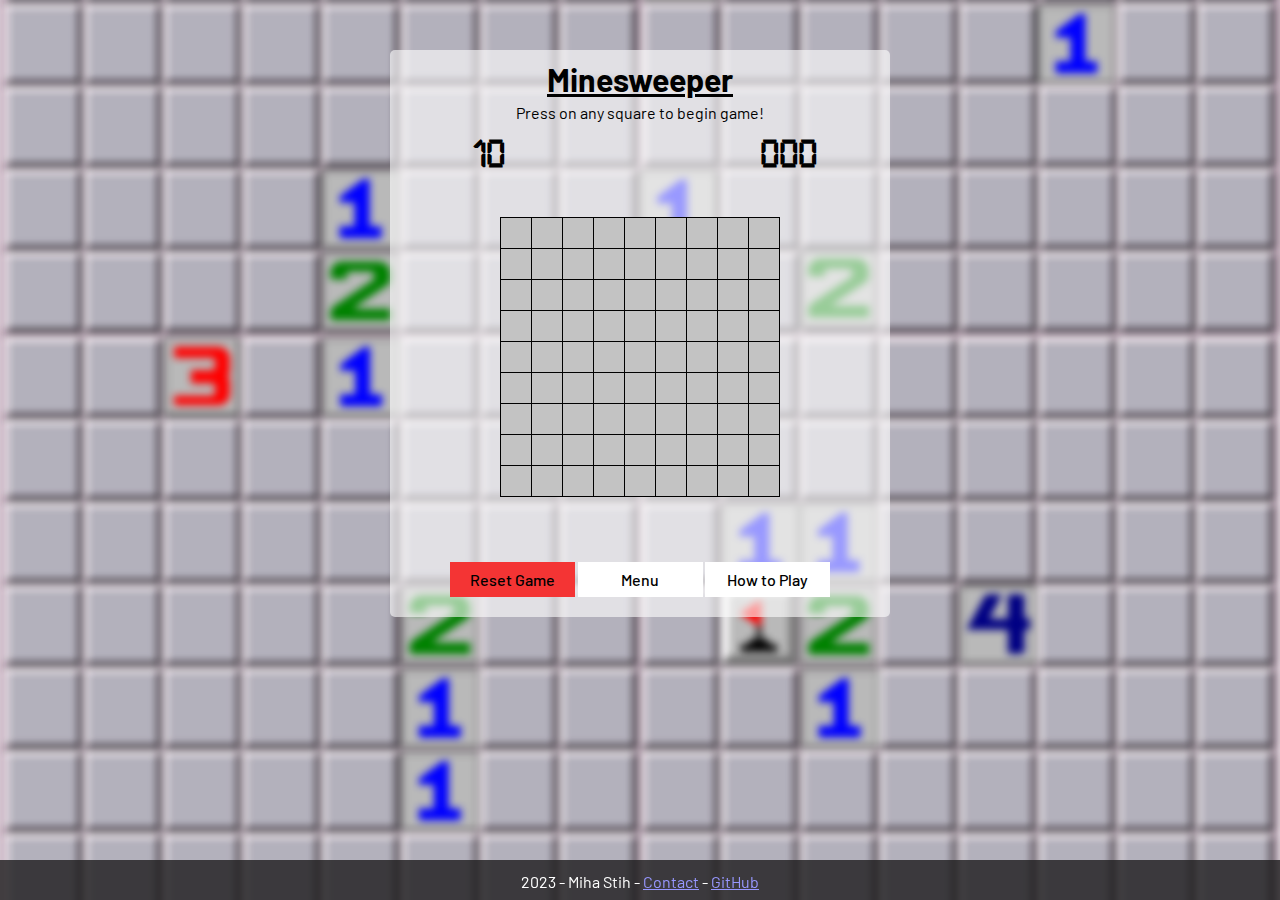
<file: game.html>
<!DOCTYPE html>
<html lang="en">

<head>
    <meta charset="UTF-8">
    <meta http-equiv="X-UA-Compatible" content="IE=edge">
    <meta name="viewport" content="width=device-width, initial-scale=1.0">
    <title>Minesweeper</title>
    <link rel="stylesheet" href="game.css">
    <link href="https://fonts.googleapis.com/css2?family=Barlow" rel="stylesheet">
    <link rel="icon" href="images/landmine-icon.png">
</head>

<body>
    <div class="container">
        <h1 id="title">Minesweeper</h1>
        <p id="message">Press on any square to begin game!</p>
        <div class="above-table">
            <h2 id="flags-left">000</h2>
            <h2 id="smiley"></h2>
            <h2 id="timer">000</h2>
        </div>
        <div id="boardcontainer">
            <div id="board">
            </div>
        </div>
        <div class="btns">
            <button id="reset-btn" onclick="window.location.href=window.location.href">Reset Game</button>
            <a href="index.html"><button id="menu-btn">Menu</button></a>
            <a href="instructions.html"><button id="instruction-btn">How to Play</button></a>
        </div>

    </div>
    <footer>
        <div class="footer-content">
            2023 - Miha Stih -
            <a href="mailto:mstih@proton.me">Contact</a>
            -
            <a href="https://github.com/mstih">GitHub</a>
        </div>
    </footer>
    <script src="app.js"></script>
</body>
</html>
</file>
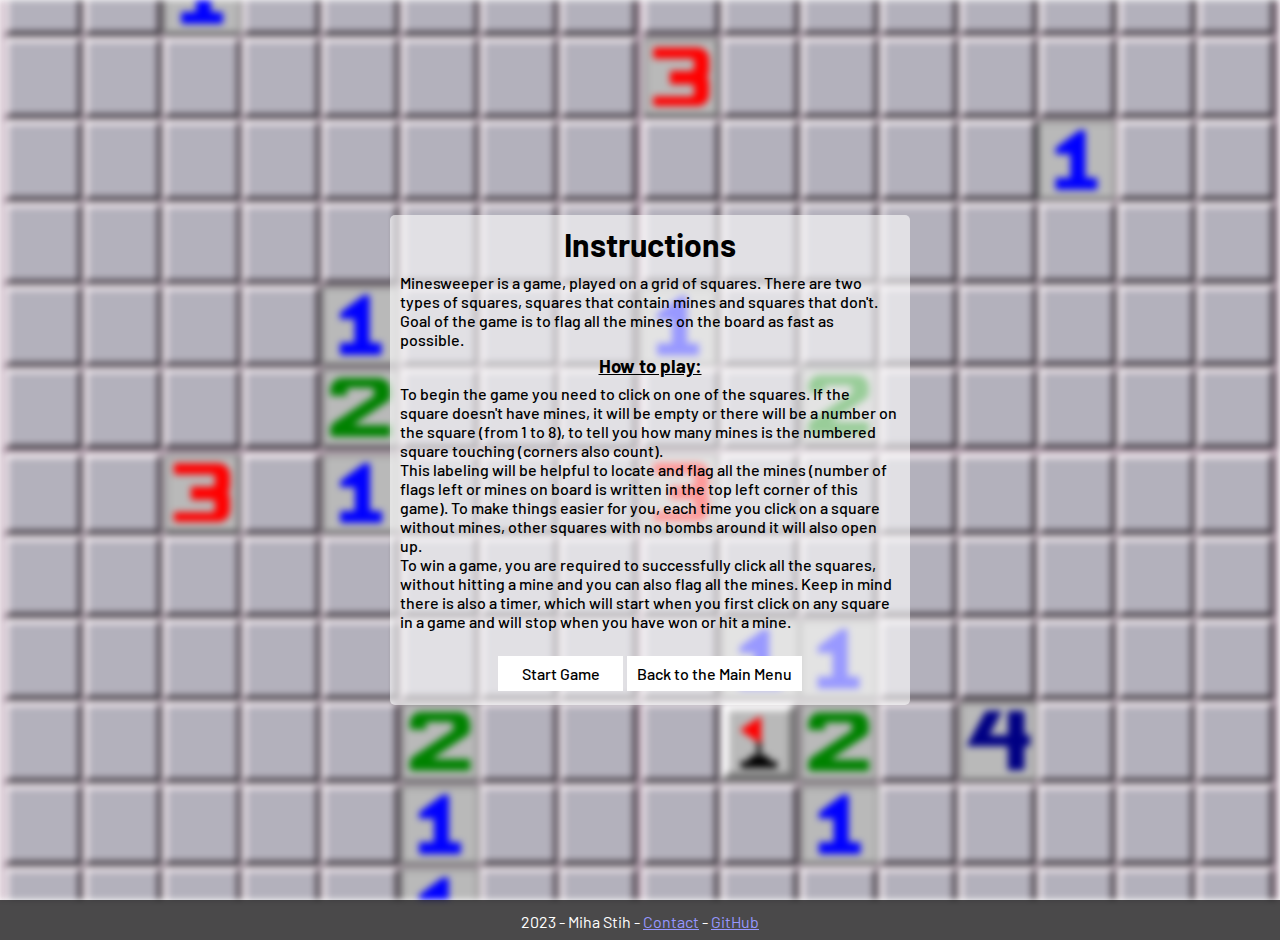
<file: instructions.html>
<!DOCTYPE html>
<html lang="en">
<head>
    <meta charset="UTF-8">
    <meta http-equiv="X-UA-Compatible" content="IE=edge">
    <meta name="viewport" content="width=device-width, initial-scale=1.0">
    <title>Minesweeper</title>
    <link rel="stylesheet" href="instructions.css">
    <!--Fonti-->
    <link href="https://fonts.googleapis.com/css2?family=Barlow" rel="stylesheet">
    <link rel="icon" href="images/landmine-icon.png">
</head>
<body>
    <div class="background-img"></div>  
    <div class="container">
        <h1 id="title">Instructions</h1>
        <p>Minesweeper is a game, played on a grid of squares. There are two types of squares, squares that contain mines and squares that don't. Goal of the game is to flag all the mines on the board as fast as possible.</p>
        <h3 id="title2">How to play:</h3>
        <p> To begin the game you need to click on one of the squares. If the square doesn't have mines, it will be empty or there will be a number on the square (from 1 to 8), to tell you how many mines is the numbered square touching (corners also count). <br>This labeling will be helpful to locate and flag all the mines (number of flags left or mines on board is written in the top left corner of this game).
            To make things easier for you, each time you click on a square without mines, other squares with no bombs around it will also open up. <br>To win a game, you are required to successfully click all the squares, without hitting a mine and you can also flag all the mines. Keep in mind there is also a timer, which will start when you first click on any square in a game and will stop when you have won or hit a mine.</p>

        <a href="game.html"><button id="game-btn">Start Game</button></a>
        <a href="index.html"><button id="menu-btn">Back to the Main Menu</button></a>   

    </div>
    
<footer>
    <div class="footer-content">
    2023 - Miha Stih - 
    <a href="mailto:mstih@proton.me">Contact</a>
    -
    <a href="https://github.com/mstih">GitHub</a>
    </div>
</footer>
</body>
</html>
</file>
<file: game.css>
@font-face {
	font-family: ClockFont;
	src: url("font/TheDisplaySt.ttf");
}

*{
    margin: 0;
    padding: 0;
}

body{
    background-image: url(images/4xsize-background-blured.png);
    background-size: cover;
    background-repeat: no-repeat;
    background-position: center;
    min-width: fit-content;
    min-height: fit-content;
    display: flex;
    justify-content: center;   
    align-items: center;    
    flex-direction: column;
}

.container{
    display: flex;
    flex-direction: column;
    width: fit-content;
    height: fit-content;
    padding-top: 10px;
    padding-bottom: 10px;
    margin-top: 50px;
    margin-bottom: 50px;
    border-radius: 5px;
    background-color: rgba(255, 255, 255, 0.6);
    text-align: center;
}

#title{
    margin-top: 0px;
    margin-bottom: 0px;
    text-align: center;
    font-family: 'Barlow';
    font-weight: 700;
    font-size: 2em;
    text-decoration: underline 3px;
}

p{
    font-family: 'Barlow';
    margin-top: 5px;
    margin-bottom: 0px;
}
.above-table{
    display: flex;
    justify-content: space-between;
    margin-left: 50px;
    margin-right: 50px;
    margin-top: 0px;
}

#flags-left{
    border: none;
    width: 100px;
    font-size: 2em;
    height: 40px;
    font-family: 'ClockFont';
    margin-top: 5px;
    margin-bottom: 20px;
}
#smiley{
    width: 200px;
    height: 40px;
    border: none;
    font-size: 2em;
    margin-top: 5px;
    margin-bottom: 20px;
}

#timer{
    border: none;
    width: 100px;
    height: 40px;
    font-size: 2em;
    font-family: 'ClockFont';
    margin-top: 5px;
    margin-bottom: 20px;
}

/* FOR BOARD ELEMENTS */
#boardcontainer {
    position:relative;
    max-width: 100%;
    max-height: fit-content;
    padding: 0;
    border: none;
    display: flex;
    align-items: center;
    justify-content: center;
}

.discovered-cell {
    background-color: rgb(235, 235, 235);
    cursor: default;
    height: 30px;
    min-width: 30px;
    width: 30px;
    min-height: 30px;
    border: 1px solid black;
    text-align: center;
    font-family: sans-serif;
    font-size: 0.9em;
    font-weight: 600;
}

#board{
    border: 0px red solid;
    display: flex;
    margin:30px
}

#board table {
    border-collapse: collapse;
    font-size: 150%;
    font-family: sans-serif;
    font-weight: bold;
    display: inline-block;
}

.cell {
    background-color: rgb(195, 195, 195);
    height: 30px;
    min-width: 30px;
    width: 30px;
    min-height: 30px;
    border: 1px solid black;
    text-align: center;
    font-family: sans-serif;
    font-size: 0.9em;
    font-weight: 600;
    cursor: pointer;
}

#board table td:hover {
    box-shadow: inset 30px 0px 0px rgb(158, 172, 166);
}


.btns{
    display: flex;
    justify-content: space-between;
    margin-left: 50px;
    margin-right: 50px;
    padding:10px;
}

#instruction-btn,
#menu-btn{
    position: relative;
    margin-top: 25px;
    text-align: center;
    height: 35px;
    background-color: white;
    font-weight: 500;
    font-family: 'Barlow';
    border: none;
    font-size: 1em;
    width: 125px;
}

#menu-btn:hover,
#menu-btn:focus,
#instruction-btn:hover,
#instruction-btn:focus{
    box-shadow: inset 125px 0 0 0 rgba(29, 27, 29, 0.8);
    color: white;
    cursor: pointer;
    transition: 0.7s;
}

#reset-btn{
    position:relative;
    margin-top: 25px;
    text-align: center;
    height: 35px;
    background-color: rgb(244, 52, 52);
    font-weight: 500;
    font-family: 'Barlow';
    border: none;
    font-size: 1em;
    width: 125px;
}

#reset-btn:hover,
#reset-btn:focus{
    cursor: pointer;
}

footer{
    background-color: rgba(29, 27, 29, 0.8);
    color: white;
    width: 100%;
    height: 40px;
    text-align: center;
    align-self: flex-end;
    position: fixed;
    bottom: 0;
}

.footer-content{
    position: relative;
    top: 50%;
    margin-top: -0.5em;
    font-size: 1em;
    font-family: 'Barlow';
}

.footer-content a:link,
.footer-content a:visited{
    color:rgb(151, 151, 255);
}
</file>
<file: instructions.css>
body{
    height: 100%;
    margin: 0;
}
.background-img{
    position: absolute;
    background-image: url(images/4xsize-background.png);
    background-repeat: no-repeat;
    background-position: center;
    background-attachment: fixed;
    background-size: cover;
    width: 100%;
    height: 100%;
    filter:blur(3.5px);
}
.container{
    position: absolute;
    background-color: rgba(255, 255, 255, 0.6);
    top: 50%;
    left: 50%;
    width: 500px;
    height: 470px;
    margin-left: -250px;
    margin-top: -235px;
    border-radius: 5px;
    padding: 10px;
    text-align: center;
}

#title{
    margin-top: 0px;
    margin-bottom: 10px;
    text-align: center;
    font-family: 'Barlow';
    font-weight: 700;
    font-size: 2em;
}

#title2{
    font-family: 'Barlow';
    text-decoration: underline;
    margin-bottom: 7px;
    margin-top: 5px;
}

p{
    font-family: 'Barlow';
    font-weight: 500;
    text-align: left;
    margin: 0;
    font-size: 1em;
}

#game-btn,
#menu-btn{
    margin-top: 25px;
    text-align: center;
    height: 35px;
    background-color: white;
    font-weight: 500;
    font-family: 'Barlow';
    border: none;
    font-size: 1em;
    width: 175px;
}
#game-btn{
    width: 125px;
}

#menu-btn:hover,
#menu-btn:focus{
    box-shadow: inset 175px 0 0 0 rgba(29, 27, 29, 0.8);
    color: white;
    cursor: pointer;
    transition: 0.85s;
}

#game-btn:hover,
#game-btn:focus{
    box-shadow: inset 125px 0 0 0 rgba(29, 27, 29, 0.8);
    color: white;
    cursor: pointer;
    transition: 0.7s;
}


footer{
    background-color: rgba(29, 27, 29, 0.8);
    color: white;
    position: absolute;
    top: 100%;
    left: auto;
    width: 100%;
    height: 40px;
    text-align: center;
}

.footer-content{
    position: relative;
    top: 50%;
    margin-top: -0.5em;
    font-size: 1em;
    font-family: 'Barlow';
}

.footer-content a:link,
.footer-content a:visited{
    color:rgb(151, 151, 255);
}
</file>
